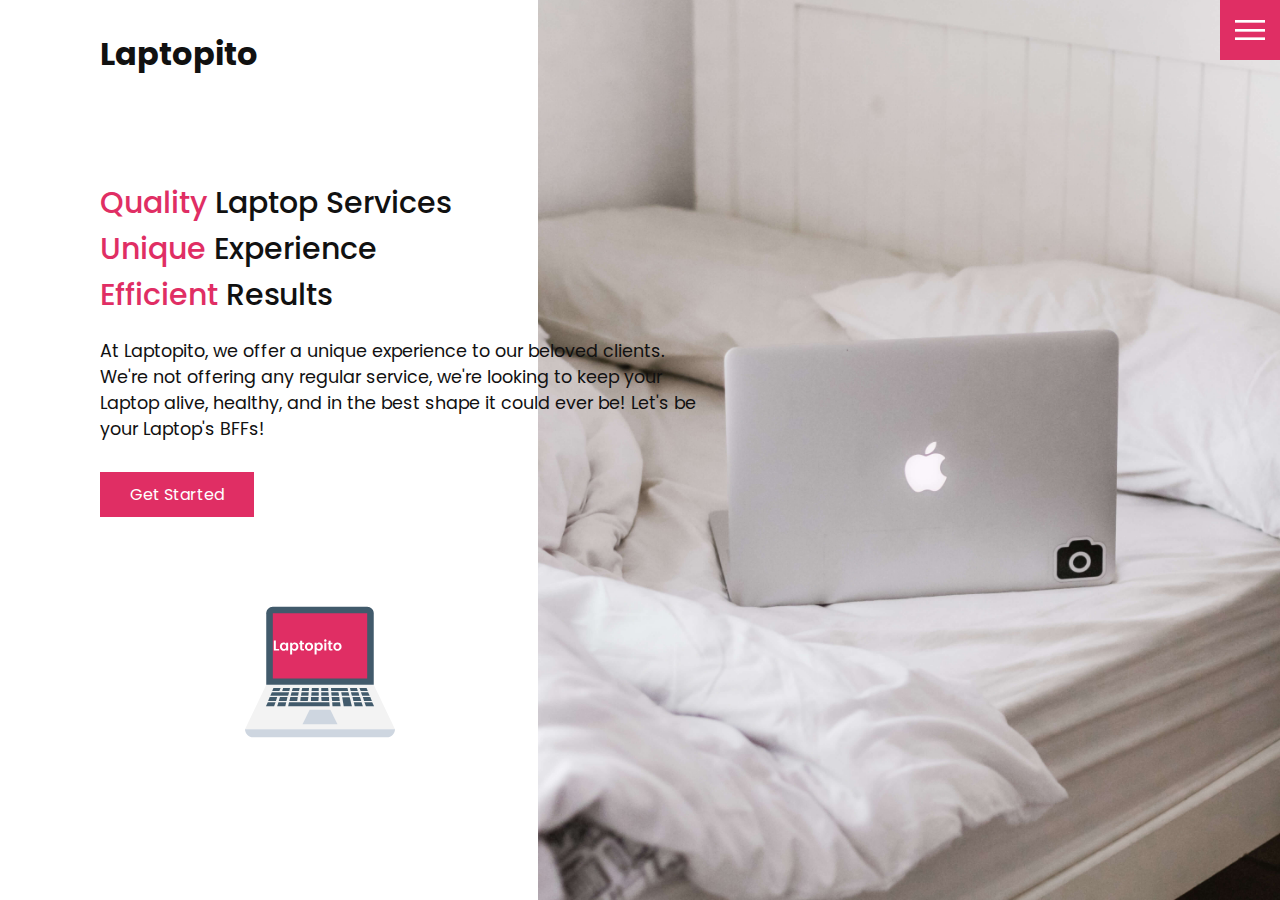
<file: index.html>
<!DOCTYPE html>
<html lang="en">
  <head>
    <meta charset="UTF-8" />
    <meta http-equiv="X-UA-Compatible" content="IE=edge" />
    <meta name="viewport" content="width=device-width, initial-scale=1.0" />
    <link rel="stylesheet" href="css/style.css" />
    <title>Laptopito</title>
  </head>
  <body>
    <header>
      <div class="logo">Laptopito</div>
      <div class="toggle"></div>
      <div class="navigation">
        <ul>
          <li><a href="index.html">Home</a></li>
          <li><a href="services.html">Services</a></li>
          <li><a href="contact.html">Contact</a></li>
        </ul>
        <div class="social-bar">
          <ul>
            <li>
              <a href="https://facebook.com">
                <img src="images/facebook.png" target="_blank" alt="" />
              </a>
            </li>
            <li>
              <a href="https://twitter.com">
                <img src="images/twitter.png" target="_blank" alt="" />
              </a>
            </li>
            <li>
              <a href="https://instagram.com">
                <img src="images/instagram.png" target="_blank" alt="" />
              </a>
            </li>
          </ul>
          <a href="mailto:laptopito@gmail.com" class="email-icon">
            <img src="images/email.png" alt="" />
          </a>
        </div>
      </div>
    </header>
    <img src="images/home-img.jpg" class="home-img" alt="" />
    <section class="home">
      <div class="home-content">
        <h1><span class="custom-col">Quality</span> Laptop Services<br><span class="custom-col">Unique</span> Experience<br><span class="custom-col">Efficient</span> Results</h1>
        <p>
          At Laptopito, we offer a unique experience to our beloved clients. We're not offering any regular service, we're looking to keep your Laptop alive, healthy, and in the best shape it could ever be! Let's be your Laptop's BFFs! 
        </p>
        <a href="contact.html" class="btn btn-home">Get Started</a>
      </div>
    </section>
    <div class="svg-container">
      <svg class="svg-1" viewBox="0 0 512 512" fill="none" xmlns="http://www.w3.org/2000/svg">
        <g id="laptop ">
        <g id="Group 1">
        <path id="Vector" d="M512 451.2H0L72.533 299.733H439.467L512 451.2Z" fill="#F3F3F3"/>
        <path id="Vector_2" d="M512 451.2H0C0 466.133 12.8 478.933 27.733 478.933H484.266C499.2 478.933 512 466.133 512 451.2Z" fill="#CED6E0"/>
        <g id="Group">
        <path id="Vector_3" d="M151.467 321.067L153.6 310.4H130.133L126.933 321.067H151.467Z" fill="#415A6B"/>
        <path id="Vector_4" d="M394.667 321.067H419.2L414.933 310.4H390.4L394.667 321.067Z" fill="#415A6B"/>
        <path id="Vector_5" d="M400 337.067H425.6L420.267 325.333H395.733L400 337.067Z" fill="#415A6B"/>
        <path id="Vector_6" d="M217.6 321.067L218.667 310.4H195.2L193.067 321.067H217.6Z" fill="#415A6B"/>
        <path id="Vector_7" d="M251.733 321.067V310.4H228.267L227.2 321.067H251.733Z" fill="#415A6B"/>
        <path id="Vector_8" d="M184.533 321.067L186.667 310.4H163.2L160 321.067H184.533Z" fill="#415A6B"/>
        <path id="Vector_9" d="M297.6 359.467L298.667 373.333H326.4L324.267 359.467H297.6Z" fill="#415A6B"/>
        <path id="Vector_10" d="M371.2 359.467L374.4 373.333H402.133L397.867 359.467H371.2Z" fill="#415A6B"/>
        <path id="Vector_11" d="M121.6 310.4H97.067L92.8 321.067H117.333L121.6 310.4Z" fill="#415A6B"/>
        <path id="Vector_12" d="M104.533 359.467H77.867L71.467 373.333H99.2L104.533 359.467Z" fill="#415A6B"/>
        <path id="Vector_13" d="M150.4 359.467L147.2 373.333H289.067L288 359.467H150.4Z" fill="#415A6B"/>
        <path id="Vector_14" d="M109.867 341.333H84.267L78.933 355.2H105.6L109.867 341.333Z" fill="#415A6B"/>
        <path id="Vector_15" d="M284.8 321.067L283.733 310.4H260.267V321.067H284.8Z" fill="#415A6B"/>
        <path id="Vector_16" d="M114.133 359.467L109.867 373.333H137.6L140.8 359.467H114.133Z" fill="#415A6B"/>
        <path id="Vector_17" d="M181.333 337.067L183.467 325.333H158.933L155.733 337.067H181.333Z" fill="#415A6B"/>
        <path id="Vector_18" d="M406.4 355.2H433.067L427.733 341.333H402.133L406.4 355.2Z" fill="#415A6B"/>
        <path id="Vector_19" d="M412.8 373.333H440.533L434.133 359.467H407.467L412.8 373.333Z" fill="#415A6B"/>
        <path id="Vector_20" d="M225.067 341.333V355.2H250.667L251.733 341.333H225.067Z" fill="#415A6B"/>
        <path id="Vector_21" d="M189.867 341.333L188.8 355.2H214.4L216.533 341.333H189.867Z" fill="#415A6B"/>
        <path id="Vector_22" d="M154.667 341.333L151.467 355.2H178.133L180.267 341.333H154.667Z" fill="#415A6B"/>
        <path id="Vector_23" d="M321.067 337.067L318.933 325.333H294.4L295.467 337.067H321.067Z" fill="#415A6B"/>
        <path id="Vector_24" d="M356.267 337.067L353.067 325.333H328.533L330.667 337.067H356.267Z" fill="#415A6B"/>
        <path id="Vector_25" d="M285.867 337.067L284.8 325.333H260.267V337.067H285.867Z" fill="#415A6B"/>
        <path id="Vector_26" d="M251.733 337.067V325.333H227.2L226.133 337.067H251.733Z" fill="#415A6B"/>
        <path id="Vector_27" d="M216.533 337.067L217.6 325.333H193.067L190.933 337.067H216.533Z" fill="#415A6B"/>
        <path id="Vector_28" d="M145.067 341.333H119.467L115.2 355.2H141.867L145.067 341.333Z" fill="#415A6B"/>
        <path id="Vector_29" d="M260.267 341.333L261.333 355.2H286.933V341.333H260.267Z" fill="#415A6B"/>
        <path id="Vector_30" d="M364.8 337.067H390.4L387.2 325.333H361.6L364.8 337.067Z" fill="#415A6B"/>
        <path id="Vector_31" d="M370.133 355.2H396.8L392.533 341.333H366.933L370.133 355.2Z" fill="#415A6B"/>
        <path id="Vector_32" d="M385.067 321.067L381.867 310.4H358.4L360.533 321.067H385.067Z" fill="#415A6B"/>
        <path id="Vector_33" d="M349.867 310.4L352 321.067H294.4L293.333 310.4H349.867Z" fill="#415A6B"/>
        <path id="Vector_34" d="M295.467 341.333L297.6 355.2H323.2L322.133 341.333H295.467Z" fill="#415A6B"/>
        <path id="Vector_35" d="M331.733 342.4L337.067 373.333H364.8L357.333 342.4H331.733Z" fill="#415A6B"/>
        <path id="Vector_36" d="M150.4 325.333H91.733L86.4 337.067H147.2L150.4 325.333Z" fill="#415A6B"/>
        </g>
        <path id="Vector_37" d="M315.733 434.133H196.267L220.8 385.067H291.2L315.733 434.133Z" fill="#CED6E0"/>
        <path id="Vector_38" d="M72.533 55.467V299.734H439.466V55.467C439.466 43.734 429.866 33.067 417.066 33.067H94.933C82.133 33.067 72.533 43.733 72.533 55.467Z" fill="#415A6B"/>
        <path id="Vector_39" d="M417.066 55.467H94.933V278.4H417.066V55.467Z" fill="#E02E64"/>
        </g>
        <g id="word">
        <path id="Laptopito" d="M105.241 177.561H116.511V183H98.381V148.798H105.241V177.561ZM119.107 169.329C119.107 166.585 119.646 164.151 120.724 162.028C121.835 159.905 123.321 158.271 125.183 157.128C127.078 155.985 129.185 155.413 131.504 155.413C133.53 155.413 135.294 155.821 136.796 156.638C138.332 157.455 139.557 158.484 140.471 159.725V155.854H147.38V183H140.471V179.031C139.589 180.305 138.364 181.367 136.796 182.216C135.261 183.033 133.481 183.441 131.455 183.441C129.169 183.441 127.078 182.853 125.183 181.677C123.321 180.501 121.835 178.851 120.724 176.728C119.646 174.572 119.107 172.106 119.107 169.329ZM140.471 169.427C140.471 167.761 140.145 166.34 139.491 165.164C138.838 163.955 137.956 163.041 136.845 162.42C135.735 161.767 134.542 161.44 133.268 161.44C131.994 161.44 130.818 161.75 129.74 162.371C128.662 162.992 127.78 163.906 127.094 165.115C126.441 166.291 126.114 167.696 126.114 169.329C126.114 170.962 126.441 172.4 127.094 173.641C127.78 174.85 128.662 175.781 129.74 176.434C130.851 177.087 132.027 177.414 133.268 177.414C134.542 177.414 135.735 177.104 136.845 176.483C137.956 175.83 138.838 174.915 139.491 173.739C140.145 172.53 140.471 171.093 140.471 169.427ZM160.94 159.774C161.822 158.533 163.031 157.504 164.566 156.687C166.134 155.838 167.915 155.413 169.907 155.413C172.227 155.413 174.317 155.985 176.179 157.128C178.074 158.271 179.56 159.905 180.638 162.028C181.749 164.119 182.304 166.552 182.304 169.329C182.304 172.106 181.749 174.572 180.638 176.728C179.56 178.851 178.074 180.501 176.179 181.677C174.317 182.853 172.227 183.441 169.907 183.441C167.915 183.441 166.151 183.033 164.615 182.216C163.113 181.399 161.888 180.37 160.94 179.129V195.936H154.08V155.854H160.94V159.774ZM175.297 169.329C175.297 167.696 174.954 166.291 174.268 165.115C173.615 163.906 172.733 162.992 171.622 162.371C170.544 161.75 169.368 161.44 168.094 161.44C166.853 161.44 165.677 161.767 164.566 162.42C163.488 163.041 162.606 163.955 161.92 165.164C161.267 166.373 160.94 167.794 160.94 169.427C160.94 171.06 161.267 172.481 161.92 173.69C162.606 174.899 163.488 175.83 164.566 176.483C165.677 177.104 166.853 177.414 168.094 177.414C169.368 177.414 170.544 177.087 171.622 176.434C172.733 175.781 173.615 174.85 174.268 173.641C174.954 172.432 175.297 170.995 175.297 169.329ZM195.276 161.489V174.621C195.276 175.536 195.489 176.205 195.913 176.63C196.371 177.022 197.122 177.218 198.167 177.218H201.352V183H197.04C191.258 183 188.367 180.191 188.367 174.572V161.489H185.133V155.854H188.367V149.141H195.276V155.854H201.352V161.489H195.276ZM218.34 183.441C215.727 183.441 213.375 182.869 211.284 181.726C209.194 180.55 207.544 178.9 206.335 176.777C205.159 174.654 204.571 172.204 204.571 169.427C204.571 166.65 205.176 164.2 206.384 162.077C207.626 159.954 209.308 158.32 211.431 157.177C213.555 156.001 215.923 155.413 218.536 155.413C221.15 155.413 223.518 156.001 225.641 157.177C227.765 158.32 229.431 159.954 230.639 162.077C231.881 164.2 232.501 166.65 232.501 169.427C232.501 172.204 231.864 174.654 230.59 176.777C229.349 178.9 227.65 180.55 225.494 181.726C223.371 182.869 220.986 183.441 218.34 183.441ZM218.34 177.463C219.582 177.463 220.741 177.169 221.819 176.581C222.93 175.96 223.812 175.046 224.465 173.837C225.119 172.628 225.445 171.158 225.445 169.427C225.445 166.846 224.759 164.87 223.387 163.498C222.048 162.093 220.398 161.391 218.438 161.391C216.478 161.391 214.829 162.093 213.489 163.498C212.183 164.87 211.529 166.846 211.529 169.427C211.529 172.008 212.166 174 213.44 175.405C214.747 176.777 216.38 177.463 218.34 177.463ZM244.393 159.774C245.275 158.533 246.484 157.504 248.019 156.687C249.587 155.838 251.368 155.413 253.36 155.413C255.68 155.413 257.77 155.985 259.632 157.128C261.527 158.271 263.013 159.905 264.091 162.028C265.202 164.119 265.757 166.552 265.757 169.329C265.757 172.106 265.202 174.572 264.091 176.728C263.013 178.851 261.527 180.501 259.632 181.677C257.77 182.853 255.68 183.441 253.36 183.441C251.368 183.441 249.604 183.033 248.068 182.216C246.566 181.399 245.341 180.37 244.393 179.129V195.936H237.533V155.854H244.393V159.774ZM258.75 169.329C258.75 167.696 258.407 166.291 257.721 165.115C257.068 163.906 256.186 162.992 255.075 162.371C253.997 161.75 252.821 161.44 251.547 161.44C250.306 161.44 249.13 161.767 248.019 162.42C246.941 163.041 246.059 163.955 245.373 165.164C244.72 166.373 244.393 167.794 244.393 169.427C244.393 171.06 244.72 172.481 245.373 173.69C246.059 174.899 246.941 175.83 248.019 176.483C249.13 177.104 250.306 177.414 251.547 177.414C252.821 177.414 253.997 177.087 255.075 176.434C256.186 175.781 257.068 174.85 257.721 173.641C258.407 172.432 258.75 170.995 258.75 169.329ZM274.221 152.62C273.013 152.62 272 152.244 271.183 151.493C270.399 150.709 270.007 149.745 270.007 148.602C270.007 147.459 270.399 146.511 271.183 145.76C272 144.976 273.013 144.584 274.221 144.584C275.43 144.584 276.426 144.976 277.21 145.76C278.027 146.511 278.435 147.459 278.435 148.602C278.435 149.745 278.027 150.709 277.21 151.493C276.426 152.244 275.43 152.62 274.221 152.62ZM277.602 155.854V183H270.742V155.854H277.602ZM292.367 161.489V174.621C292.367 175.536 292.579 176.205 293.004 176.63C293.461 177.022 294.213 177.218 295.258 177.218H298.443V183H294.131C288.349 183 285.458 180.191 285.458 174.572V161.489H282.224V155.854H285.458V149.141H292.367V155.854H298.443V161.489H292.367ZM315.431 183.441C312.818 183.441 310.466 182.869 308.375 181.726C306.284 180.55 304.635 178.9 303.426 176.777C302.25 174.654 301.662 172.204 301.662 169.427C301.662 166.65 302.266 164.2 303.475 162.077C304.716 159.954 306.399 158.32 308.522 157.177C310.645 156.001 313.014 155.413 315.627 155.413C318.24 155.413 320.609 156.001 322.732 157.177C324.855 158.32 326.521 159.954 327.73 162.077C328.971 164.2 329.592 166.65 329.592 169.427C329.592 172.204 328.955 174.654 327.681 176.777C326.44 178.9 324.741 180.55 322.585 181.726C320.462 182.869 318.077 183.441 315.431 183.441ZM315.431 177.463C316.672 177.463 317.832 177.169 318.91 176.581C320.021 175.96 320.903 175.046 321.556 173.837C322.209 172.628 322.536 171.158 322.536 169.427C322.536 166.846 321.85 164.87 320.478 163.498C319.139 162.093 317.489 161.391 315.529 161.391C313.569 161.391 311.919 162.093 310.58 163.498C309.273 164.87 308.62 166.846 308.62 169.427C308.62 172.008 309.257 174 310.531 175.405C311.838 176.777 313.471 177.463 315.431 177.463Z" fill="white"/>
        </g>
        </g>
        </svg>
        
    </div>
    <script src="js/script.js"></script>
  </body>
</html>
</file>
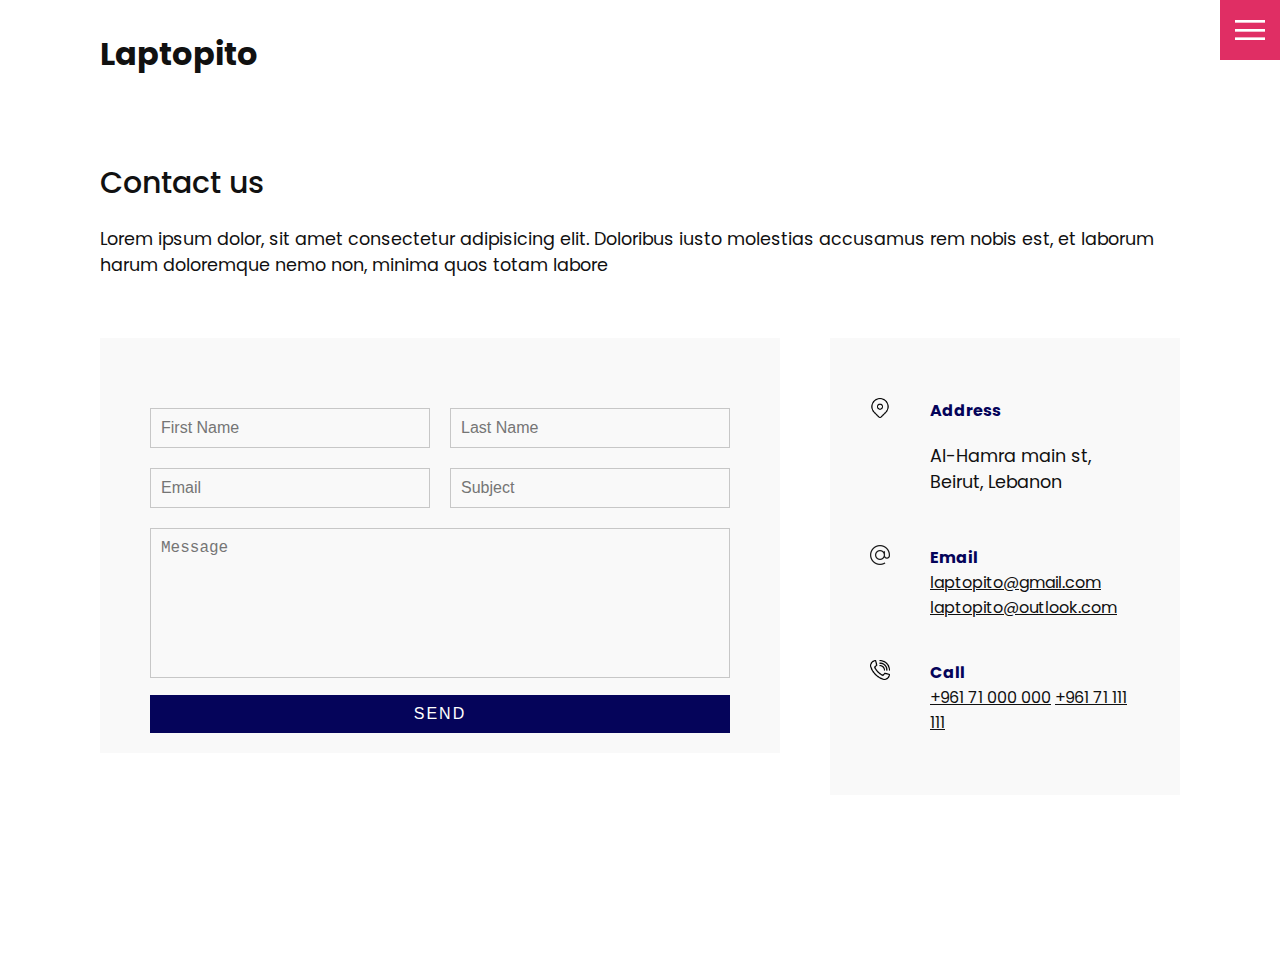
<file: contact.html>
<!DOCTYPE html>
<html lang="en">
  <head>
    <meta charset="UTF-8" />
    <meta http-equiv="X-UA-Compatible" content="IE=edge" />
    <meta name="viewport" content="width=device-width, initial-scale=1.0" />
    <link rel="stylesheet" href="css/style.css" />
    <title>Laptopito</title>
  </head>
  <body>
    <header>
      <div class="logo">Laptopito</div>
      <div class="toggle"></div>
      <div class="navigation">
        <ul>
          <li><a href="index.html">Home</a></li>
          <li><a href="services.html">Services</a></li>
          <li><a href="contact.html">Contact</a></li>
        </ul>
        <div class="social-bar">
          <ul>
            <li>
              <a href="https://facebook.com">
                <img src="images/facebook.png" target="_blank" alt="" />
              </a>
            </li>
            <li>
              <a href="https://twitter.com">
                <img src="images/twitter.png" target="_blank" alt="" />
              </a>
            </li>
            <li>
              <a href="https://instagram.com">
                <img src="images/instagram.png" target="_blank" alt="" />
              </a>
            </li>
          </ul>
          <a href="mailto:laptopito@gmail.com" class="email-icon">
            <img src="images/email.png" alt="" />
          </a>
        </div>
      </div>
    </header>

    <section>
      <div class="title">
        <h1>Contact us</h1>
        <p>
          Lorem ipsum dolor, sit amet consectetur adipisicing elit. Doloribus
          iusto molestias accusamus rem nobis est, et laborum harum doloremque
          nemo non, minima quos totam labore
        </p>
      </div>
      <div class="contact">
        <div class="contact-form">
          <form>
            <div class="row">
              <div class="input50">
                <input type="text" placeholder="First Name" />
              </div>
              <div class="input50">
                <input type="text" placeholder="Last Name" />
              </div>
            </div>
            <div class="row">
              <div class="input50">
                <input type="text" placeholder="Email" />
              </div>
              <div class="input50">
                <input type="text" placeholder="Subject" />
              </div>
            </div>
            <div class="row">
              <div class="input100">
                <textarea placeholder="Message"></textarea>
              </div>
            </div>
            <div class="row">
              <div class="input100">
                <input type="submit" value="Send" />
              </div>
            </div>
          </form>
        </div>

        <div class="contact-info">
          <div class="info-box">
            <img src="images/address.png" class="contact-icon" alt="" />
            <div class="details">
              <h4>Address</h4>
              <p>Al-Hamra main st, Beirut, Lebanon</p>
            </div>
          </div>
          <div class="info-box">
            <img src="images/email.png" class="contact-icon" alt="" />
            <div class="details">
              <h4>Email</h4>
              <a href="mailto:laptopito@gmail.com">laptopito@gmail.com</a>
              <a href="mailto:laptopito@outlook.com">laptopito@outlook.com</a>
            </div>
          </div>
          <div class="info-box">
            <img src="images/call.png" class="contact-icon" alt="" />
            <div class="details">
              <h4>Call</h4>
              <a href="tel:+96171000000">+961 71 000 000</a>
              <a href="tel:+96171111111">+961 71 111 111</a>
            </div>
          </div>
        </div>
      </div>
    </section>

    <script src="js/script.js"></script>
  </body>
</html>
</file>
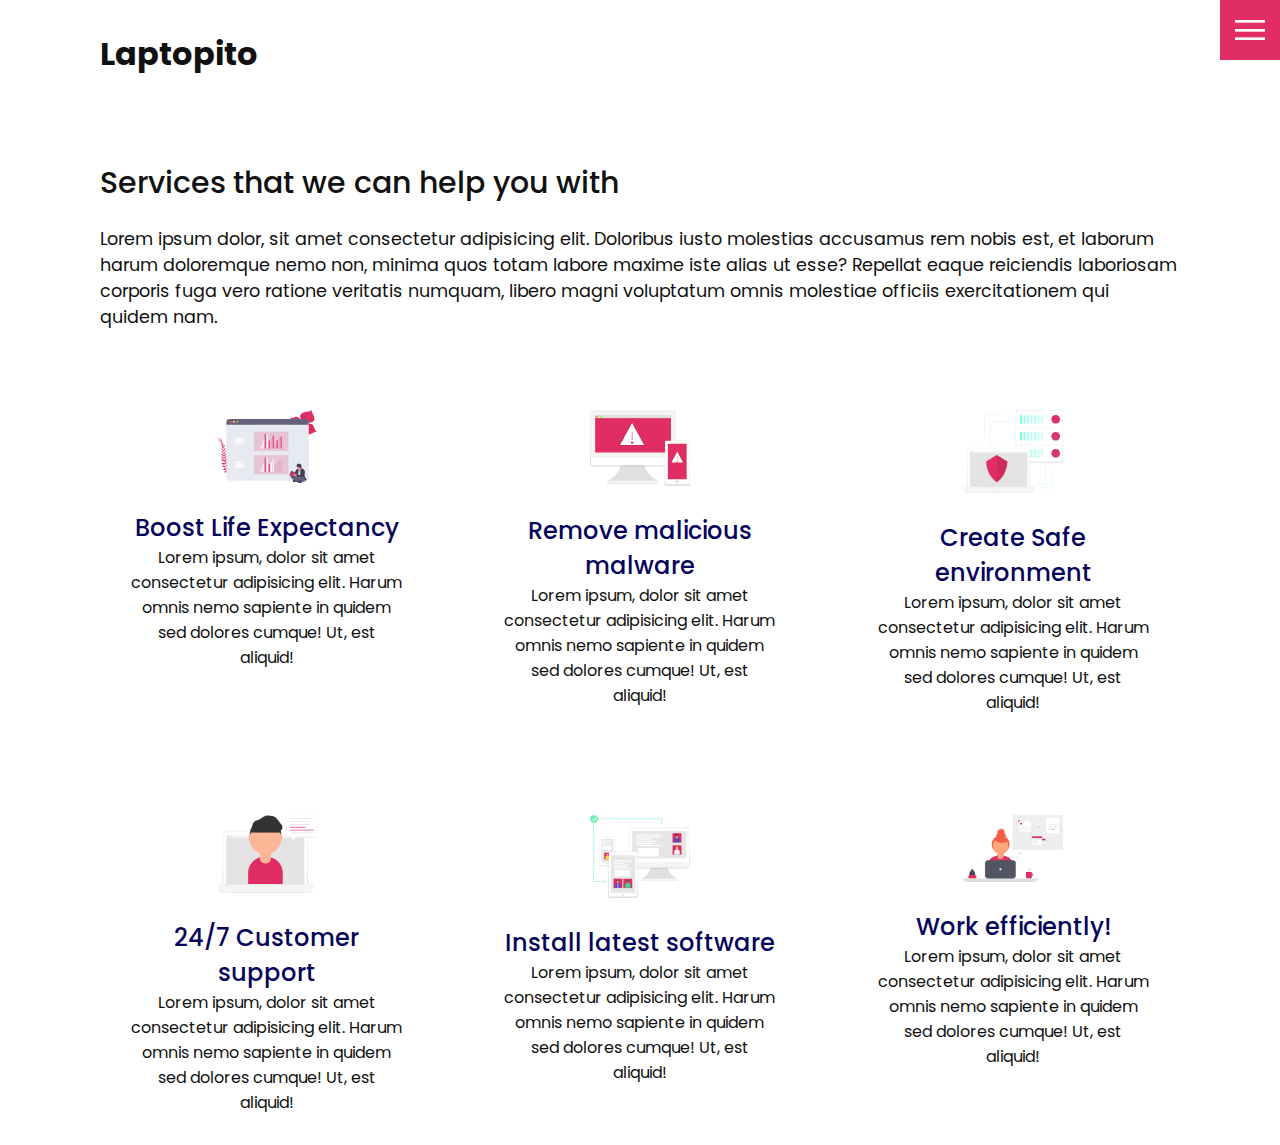
<file: services.html>
<!DOCTYPE html>
<html lang="en">
  <head>
    <meta charset="UTF-8" />
    <meta http-equiv="X-UA-Compatible" content="IE=edge" />
    <meta name="viewport" content="width=device-width, initial-scale=1.0" />
    <link rel="stylesheet" href="css/style.css" />
    <title>Laptopito</title>
  </head>
  <body>
    <header>
      <div class="logo">Laptopito</div>
      <div class="toggle"></div>
      <div class="navigation">
        <ul>
          <li><a href="index.html">Home</a></li>
          <li><a href="services.html">Services</a></li>
          <li><a href="contact.html">Contact</a></li>
        </ul>
        <div class="social-bar">
          <ul>
            <li>
              <a href="https://facebook.com">
                <img src="images/facebook.png" target="_blank" alt="" />
              </a>
            </li>
            <li>
              <a href="https://twitter.com">
                <img src="images/twitter.png" target="_blank" alt="" />
              </a>
            </li>
            <li>
              <a href="https://instagram.com">
                <img src="images/instagram.png" target="_blank" alt="" />
              </a>
            </li>
          </ul>
          <a href="mailto:laptopito@gmail.com" class="email-icon">
            <img src="images/email.png" alt="" />
          </a>
        </div>
      </div>
    </header>

    <section>
      <div class="title">
        <h1>Services that we can help you with</h1>
        <p>
          Lorem ipsum dolor, sit amet consectetur adipisicing elit. Doloribus
          iusto molestias accusamus rem nobis est, et laborum harum doloremque
          nemo non, minima quos totam labore maxime iste alias ut esse? Repellat
          eaque reiciendis laboriosam corporis fuga vero ratione veritatis
          numquam, libero magni voluptatum omnis molestiae officiis
          exercitationem qui quidem nam.
        </p>
      </div>
      <div class="services">
        <div class="service">
          <div class="icon">
            <img src="images/001.svg" alt="" />
          </div>
          <h2>Boost Life Expectancy</h2>
          Lorem ipsum, dolor sit amet consectetur adipisicing elit. Harum omnis
          nemo sapiente in quidem sed dolores cumque! Ut, est aliquid!
        </div>
        <div class="service">
          <div class="icon">
            <img src="images/002.svg" alt="" />
          </div>
          <h2>Remove malicious malware</h2>
          Lorem ipsum, dolor sit amet consectetur adipisicing elit. Harum omnis
          nemo sapiente in quidem sed dolores cumque! Ut, est aliquid!
        </div>
        <div class="service">
          <div class="icon">
            <img src="images/003.svg" alt="" />
          </div>
          <h2>Create Safe environment</h2>
          Lorem ipsum, dolor sit amet consectetur adipisicing elit. Harum omnis
          nemo sapiente in quidem sed dolores cumque! Ut, est aliquid!
        </div>
        <div class="service">
          <div class="icon">
            <img src="images/004.svg" alt="" />
          </div>
          <h2>24/7 Customer support</h2>
          Lorem ipsum, dolor sit amet consectetur adipisicing elit. Harum omnis
          nemo sapiente in quidem sed dolores cumque! Ut, est aliquid!
        </div>
        <div class="service">
          <div class="icon">
            <img src="images/005.svg" alt="" />
          </div>
          <h2>Install latest software</h2>
          Lorem ipsum, dolor sit amet consectetur adipisicing elit. Harum omnis
          nemo sapiente in quidem sed dolores cumque! Ut, est aliquid!
        </div>
        <div class="service">
          <div class="icon">
            <img src="images/006.svg" alt="" />
          </div>
          <h2>Work efficiently!</h2>
          Lorem ipsum, dolor sit amet consectetur adipisicing elit. Harum omnis
          nemo sapiente in quidem sed dolores cumque! Ut, est aliquid!
        </div>
      </div>
    </section>

    <script src="js/script.js"></script>
  </body>
</html>
</file>
<file: css/style.css>
@import url('https://fonts.googleapis.com/css?family=Poppins:200,300,400,500,600,700,800,900&display=swap');

:root {
  --primary-color: #e02e64;
  --secondary-color: #05045a;
}

* {
  box-sizing: border-box;
  margin: 0;
  padding: 0;
}

html,
body {
  font-family: 'Poppins', sans-serif;
  color: #111;
}

h1 {
  text-align: left;
  font-size: 30px;
  font-weight: 500;
}

.custom-col {
  color: var(--primary-color);
}

p {
  margin: 20px 0 10px;
  font-size: 1.1rem;
}

.home-img {
  position: absolute;
  bottom: 0;
  right: 0;
  height: 110%;
  z-index: -100;
}

section {
  display: flex;
  flex-direction: column;
  height: 100vh;
  align-items: center;
  padding: 100px 100px 60px 100px;
  margin-top: 60px;
}

section.home {
  flex-direction: row;
  align-items: flex-start;
  margin-top: 80px;
  height: 100%;
}

.svg-container {
  width: 50%;
  height: 150px;
  display: flex;
  flex-direction: row;
  justify-content: center;
  align-items: center;
}

.svg-1 {
  width: 150px;
  height: 150px;
}

.btn {
  cursor: pointer;
  display: inline-block;
  background: var(--primary-color);
  color: #fff;
  text-decoration: none;
  padding: 10px 30px;
  margin: 20px 0;
  border: 0;
}

.btn:hover {
  transform: scale(0.98);
}

.logo {
  position: absolute;
  top: 30px;
  left: 100px;
  font-size: 2rem;
  font-weight: 700;
  z-index: 20;
}

.toggle {
  position: fixed;
  top: 0;
  right: 0;
  width: 60px;
  height: 60px;
  background: var(--primary-color) url(../images/menu.png);
  background-size: 30px;
  background-position: center;
  background-repeat: no-repeat;
  z-index: 20;
  cursor: pointer;
}

.toggle.active {
  background: var(--primary-color) url(../images/close.png);
  background-size: 25px;
  background-position: center;
  background-repeat: no-repeat;
}

.navigation {
  position: fixed;
  top: 0;
  left: 100%;
  width: 100%;
  height: 100%;
  background-color: #fff;
  z-index: 15;
  display: flex;
  justify-content: center;
  align-items: center;
}

.navigation.active {
  left: 0;
}

.navigation ul {
  position: relative;
}

.navigation ul li {
  position: relative;
  list-style: none;
  text-align: center;
}

.navigation ul li a {
  font-size: 2.2rem;
  color: #111;
  text-decoration: none;
  font-weight: 300;
}

.navigation ul li a:hover {
  color: var(--primary-color);
}

.navigation .social-bar {
  position: absolute;
  top: 0;
  left: 0;
  width: 60px;
  height: 100%;
  display: flex;
  justify-content: center;
  align-items: center;
}

.navigation .social-bar a {
  display: inline-block;
  transform: scale(0.5);
}

.navigation .email-icon {
  display: block;
  position: absolute;
  bottom: 20px; 
  transform: scale(0.5);
}

#word {
  animation: moving 2s ease-in infinite;
}

@keyframes moving {
  0% {
    transform: translateX(0);
  }
  50% {
    transform: translateX(70px);
  }
  100% {
    transform: translateX(0);
  }
}

.home-content {
  position: relative;
  z-index: 10;
  max-width: 600px;
}

.services {
  margin-top: 40px;
  display: grid;
  grid-template-columns: repeat(3, 1fr);
  gap: 40px;
  text-align: center;
}

.services .service {
  padding: 30px;
}

.services .service:hover {
  box-shadow: 0 10px 30px rgba(0, 0, 0, 0.1);
}

.services .service h2 {
  font-size: 24px;
  font-weight: 500;
  margin-top: 20px;
  color: var(--secondary-color);
}

.services .service .icon img {
  max-width: 100px;
}

.portfolio {
  display: flex;
  flex-wrap: wrap;
  justify-content: center;
  margin-top: 20px;
}

.portfolio .item {
  position: relative;
  width: 300px;
  height: 300px;
  margin: 5px;
}

.portfolio .item img {
  width: 100%;
  height: 100%;
}

.portfolio .item .action {
  position: absolute;
  top: 0;
  left: 0;
  width: 100%;
  height: 100%;
  background: rgba(0, 0, 0, 0.8);
  display: flex;
  justify-content: center;
  align-items: center;
  opacity: 0;
  transition: 0.5s;
}

.portfolio .item:hover .action {
  opacity: 1;
}

.portfolio .item .action a {
  display: inline-block;
  color: #fff;
  text-decoration: none;
  border: 1px solid #fff;
  padding: 5px 15px;
}

.contact {
  position: relative;
  width: 100%;
  margin-top: 50px;
  display: flex;
  justify-content: space-between;
  align-items: flex-start;
}

.contact-form {
  position: relative;
  background: #f9f9f9;
  width: calc(100% - 400px);
  padding: 60px 40px 20px;
}

.contact-form form {
  width: 100%;
}

.contact-form .row {
  width: 100%;
  display: flex;
}

.contact-form .input50 {
  width: 50%;
  margin: 0 10px;
}

.contact-form .input100 {
  width: 100%;
  margin: 0 10px;
}

.contact-form .row input,
.contact-form .row textarea {
  position: relative;
  border: 1px solid rgba(0, 0, 0, 0.2);
  color: #111;
  background: transparent;
  width: 100%;
  padding: 10px;
  outline: none;
  font-size: 16px;
  font-weight: 300;
  margin: 10px 0;
  resize: none;
}

.contact-form .row textarea {
  height: 150px;
}

.contact-form .row input[type='submit'] {
  background-color: var(--secondary-color);
  color: #fff;
  margin: 0;
  text-transform: uppercase;
  letter-spacing: 2px;
  font-weight: 300;
  border: 0;
  cursor: pointer;
}

.contact-info {
  width: 350px;
  background: #f9f9f9;
  padding: 60px 40px 20px;
}

.contact-info .info-box {
  display: flex;
  align-items: flex-start;
  margin-bottom: 40px;
}

.contact-info .info-box .contact-icon {
  width: 20px;
  margin-right: 40px;
}

.contact-info .info-box .details h4 {
  color: var(--secondary-color);
}

.contact-info .info-box .details p,
.contact-info .info-box .details a {
  color: #111;
}

@media (max-width: 1068px) {
  
  section {
    display: flex;
    flex-direction: column;
    height: 100vh;
    align-items: center;
  }

  section.home {
    display: inline-block;
    padding: 40px;
    width: auto;
    margin-top: 80px;
    height: 100%;
    background-color: rgba(255, 255, 255, .4);
    filter: drop-shadow(20px 20px 20px #ffffff);
    border-radius: 32px;
  }
  
  .svg-container {
    z-index: 10;
    width: 100%;
    height: 200px;
    margin-top: 32px;
  }
  
.svg-1 {
    z-index: 10;
    width: 200px;
    height: 200px;
  }
  
  .logo {
    top: 10px;
    left: 40px;
    font-size: 1.5rem;
  }

  section {
    padding: 100px 40px;
  }

  .navigation ul li a {
    font-size: 2rem;
  }

  .services {
    grid-template-columns: repeat(2, 1fr);
  }

  .contact {
    flex-direction: column;
  }

  .contact-form {
    width: 100%;
    padding: 30px 30px 20px;
  }

  .contact-form .row {
    flex-direction: column;
  }

  .contact-form .input50,
  .contact-form .input100 {
    width: 100%;
    margin: 0;
  }

  .contact-info {
    width: 100%;
    margin-top: 20px;
    padding: 30px 30px 20px;
  }
}

@media (max-width: 768px) {
  h1 {
    text-align: center;
  }

  

  section.home {
    padding: 24px;
    margin-right: 8px;
    margin-left: 8px;
  }
  
  a.btn.btn-home {
    display: flex;
    margin: 20px auto;
    width: 151.03px;
  } 
  
  .services {
    grid-template-columns: 1fr;
  }

  .services .service {
    box-shadow: 0 10px 30px rgba(0, 0, 0, 0.1);
  }
}

@media (max-width: 402px) {

  .home h1 {
    font-size: 20px;
    /* font-weight: 600; */
  }

  .home p {
    font-size: 16px;
  }
}
</file>
